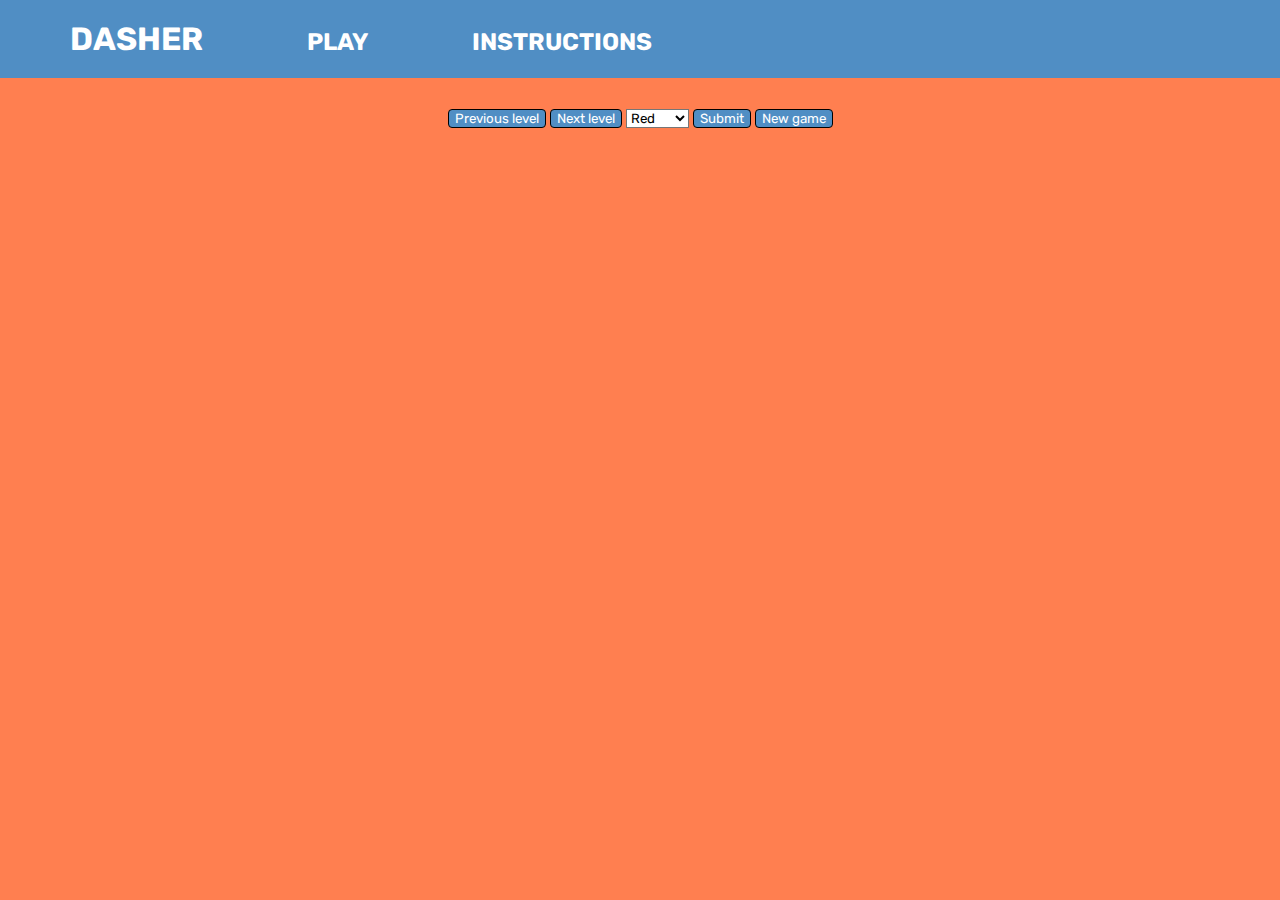
<file: index.html>
<!DOCTYPE html>
<html lang="en">
<head>
    <meta charset="UTF-8">
    <meta http-equiv="X-UA-Compatible" content="IE=edge">
    <meta name="viewport" content="width=device-width, initial-scale=1.0">
    <title>DASHER</title>
    <link rel="stylesheet" href="style.css">
    <link rel="preconnect" href="https://fonts.googleapis.com">
    <link rel="preconnect" href="https://fonts.gstatic.com" crossorigin>
    <link href="https://fonts.googleapis.com/css2?family=Anuphan&family=Rubik&family=Rubik+Moonrocks&family=Tilt+Neon&display=swap" rel="stylesheet">

</head>
<body>
    <div id="navbar">
        <h1>DASHER</h1>
        <h2><a href="index.html">PLAY</a></h2>
        <h2><a href="instructions.html">INSTRUCTIONS</a></h2>
    </div>
    <p id="info"></p>
    <div class="container">
        <button onclick="startGame()">Previous level</button>
        <button onclick="nextLevel()">Next level</button>
        <select id="color" placeholder="color">
            <option value="red">Red</option>
            <option value="blue">Blue</option>
            <option value="green">Green</option>
            <option value="yellow">Yellow</option>
            <option value="purple">Purple</option>
            <option value="brown">Brown</option>
        </select>
        <button onclick="getColor()">Submit</button>
        <button onclick="startGame()">New game</button>
    </div>
    <script src="script.js"></script>
</body>
</html>
</file>
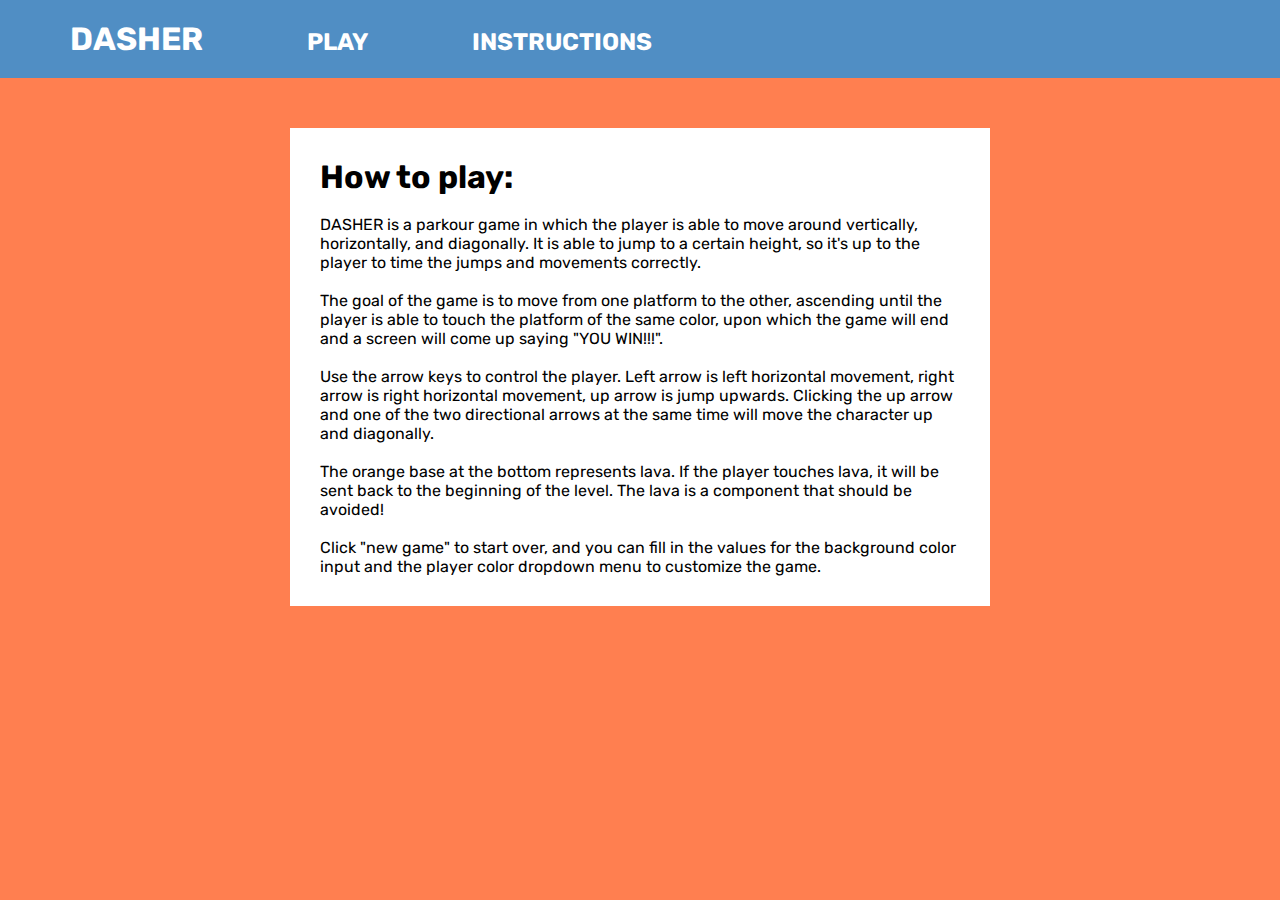
<file: instructions.html>
<!DOCTYPE html>
<html lang="en">
<head>
    <meta charset="UTF-8">
    <meta http-equiv="X-UA-Compatible" content="IE=edge">
    <meta name="viewport" content="width=device-width, initial-scale=1.0">
    <title>INSTRUCTIONS</title>
    <link rel="stylesheet" href="style.css">
    <link rel="preconnect" href="https://fonts.googleapis.com">
    <link rel="preconnect" href="https://fonts.gstatic.com" crossorigin>
    <link href="https://fonts.googleapis.com/css2?family=Anuphan&family=Rubik&family=Rubik+Moonrocks&family=Tilt+Neon&display=swap" rel="stylesheet">

</head>
<body>
    <div id="navbar">
        <h1>DASHER</h1>
        <h2><a href="index.html">PLAY</a></h2>
        <h2><a href="instructions.html">INSTRUCTIONS</a></h2>
    </div>
    <p id="info"></p>
    <div class="container2">
        <h1>How to play:</h1><br>
        <p>DASHER is a parkour game in which the player is able to move around vertically, horizontally, and diagonally. It is able to jump to a certain height, so it's up to the player to time the jumps and movements correctly.</p>
        <br>
        <p>The goal of the game is to move from one platform to the other, ascending until the player is able to touch the platform of the same color, upon which the game will end and a screen will come up saying "YOU WIN!!!".</p>
        <br>
        <p>Use the arrow keys to control the player. Left arrow is left horizontal movement, right arrow is right horizontal movement, up arrow is jump upwards. Clicking the up arrow and one of the two directional arrows at the same time will move the character up and diagonally.</p>
        <br>
        <p>The orange base at the bottom represents lava. If the player touches lava, it will be sent back to the beginning of the level. The lava is a component that should be avoided!</p>
        <br>
        <p>Click "new game" to start over, and you can fill in the values for the background color input and the player color dropdown menu to customize the game.</p>
    </div>
</body>
</html>
</file>
<file: style.css>
canvas {
    border: 1px solid #323030;
    background-color: #252121;
    margin: auto;
    display: flex;
    margin-top: 30px;
    margin-bottom: 50px;
}

* {
    margin: 0;
    font-family: 'Rubik', sans-serif;
    background-color: coral;
}

#navbar {
    width: fill;
    height: auto;
    padding: 20px;
    color: white;
    background-color: rgb(80, 142, 196);
    top: 0;
}

#navbar h1, h2 {
    display: inline-block;
    margin: 0 50px 0 50px;
    background-color: rgb(80, 142, 196);
    transition: .2s;
}

#navbar h2:hover {
    color: coral;
    transition: .2s;
}

.container {
    width: 100%;
    margin: auto;
    align-items: center;
    text-align: center;
    margin-top: 30px;
}

input {
    background-color: white;
    border: 1px solid blue;
}

button {
    background-color: rgb(80, 142, 196);
    border: 1px solid black;
    border-radius: 4px;
    color: white;
    transition: 1s;
}

button:hover {
    background-color:rgb(23, 83, 136);
    transition: 1s;
}

a {
    text-decoration: none;
    color: white;
    background-color: rgb(80, 142, 196);
}

select {
    background-color: white;
}

.container2 {
    width: 50%;
    background-color: white;
    margin: auto;
    padding: 30px;
    margin-top: 50px;
}

.container2 p, h1 {
    background-color: white;
}
</file>
